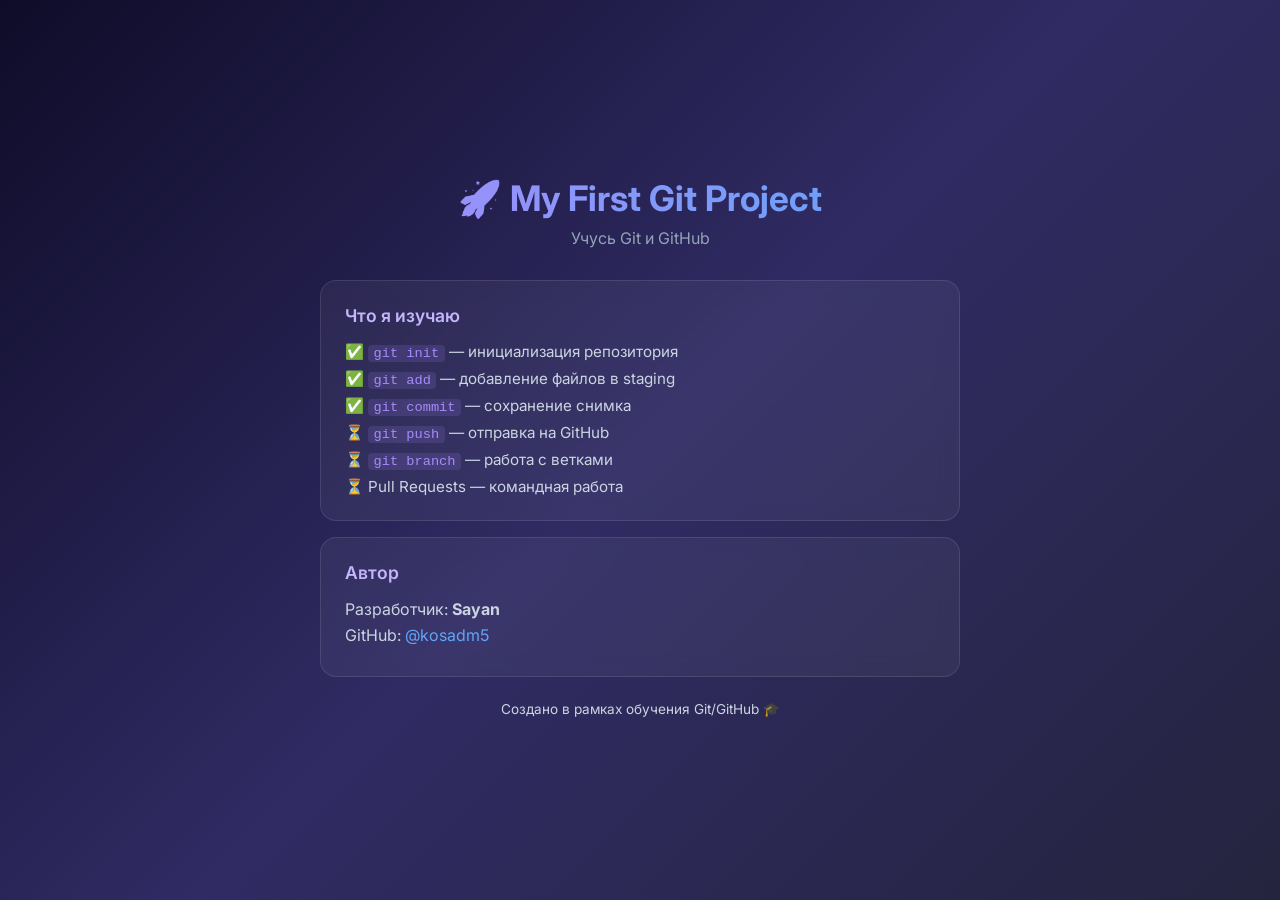
<file: index.html>
<!DOCTYPE html>
<html lang="ru">
<head>
  <meta charset="UTF-8" />
  <meta name="viewport" content="width=device-width, initial-scale=1.0" />
  <title>My First Git Project</title>
  <link rel="stylesheet" href="style.css" />
</head>
<body>
  <div class="container">
    <header>
      <h1>🚀 My First Git Project</h1>
      <p class="subtitle">Учусь Git и GitHub</p>
    </header>

    <main>
      <section class="card">
        <h2>Что я изучаю</h2>
        <ul>
          <li>✅ <code>git init</code> — инициализация репозитория</li>
          <li>✅ <code>git add</code> — добавление файлов в staging</li>
          <li>✅ <code>git commit</code> — сохранение снимка</li>
          <li>⏳ <code>git push</code> — отправка на GitHub</li>
          <li>⏳ <code>git branch</code> — работа с ветками</li>
          <li>⏳ Pull Requests — командная работа</li>
        </ul>
      </section>

      <section class="card">
        <h2>Автор</h2>
        <p>Разработчик: <strong>Sayan</strong></p>
        <p>GitHub: <a href="https://github.com/kosadm5" target="_blank">@kosadm5</a></p>
      </section>
    </main>

    <footer>
      <p>Создано в рамках обучения Git/GitHub 🎓</p>
    </footer>
  </div>
</body>
</html>
</file>
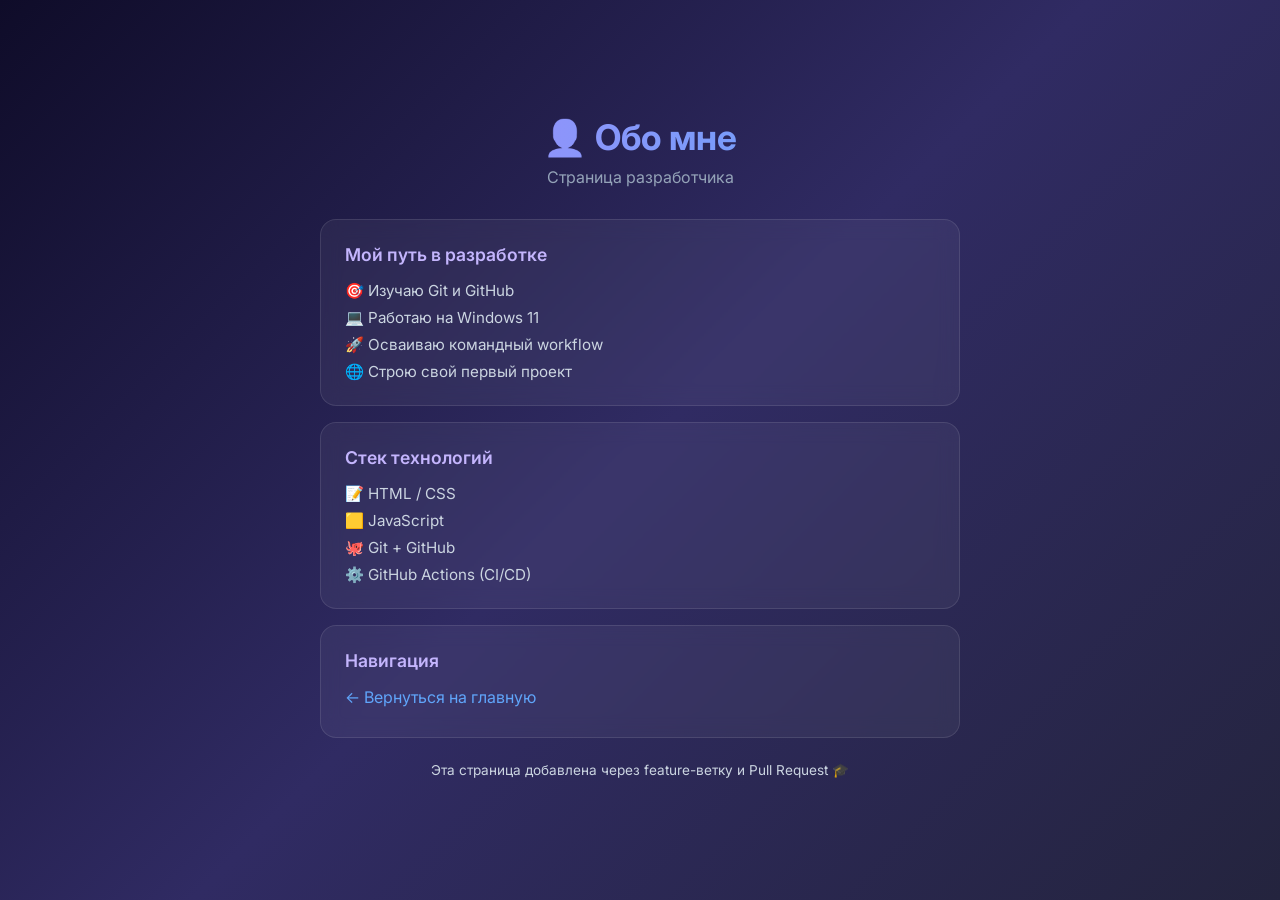
<file: about.html>
<!DOCTYPE html>
<html lang="ru">

<head>
    <meta charset="UTF-8" />
    <meta name="viewport" content="width=device-width, initial-scale=1.0" />
    <title>About — My First Git Project</title>
    <link rel="stylesheet" href="style.css" />
</head>

<body>
    <div class="container">
        <header>
            <h1>👤 Обо мне</h1>
            <p class="subtitle">Страница разработчика</p>
        </header>

        <main>
            <section class="card">
                <h2>Мой путь в разработке</h2>
                <ul>
                    <li>🎯 Изучаю Git и GitHub</li>
                    <li>💻 Работаю на Windows 11</li>
                    <li>🚀 Осваиваю командный workflow</li>
                    <li>🌐 Строю свой первый проект</li>
                </ul>
            </section>

            <section class="card">
                <h2>Стек технологий</h2>
                <ul>
                    <li>📝 HTML / CSS</li>
                    <li>🟨 JavaScript</li>
                    <li>🐙 Git + GitHub</li>
                    <li>⚙️ GitHub Actions (CI/CD)</li>
                </ul>
            </section>

            <section class="card">
                <h2>Навигация</h2>
                <p><a href="index.html">← Вернуться на главную</a></p>
            </section>
        </main>

        <footer>
            <p>Эта страница добавлена через feature-ветку и Pull Request 🎓</p>
        </footer>
    </div>
</body>

</html>
</file>
<file: style.css>
@import url('https://fonts.googleapis.com/css2?family=Inter:wght@400;500;700&display=swap');

*, *::before, *::after {
  box-sizing: border-box;
  margin: 0;
  padding: 0;
}

body {
  font-family: 'Inter', sans-serif;
  background: linear-gradient(135deg, #0f0c29, #302b63, #24243e);
  min-height: 100vh;
  color: #e2e8f0;
  display: flex;
  align-items: center;
  justify-content: center;
  padding: 2rem;
}

.container {
  max-width: 640px;
  width: 100%;
}

header {
  text-align: center;
  margin-bottom: 2rem;
}

h1 {
  font-size: 2.2rem;
  font-weight: 700;
  background: linear-gradient(90deg, #a78bfa, #60a5fa);
  -webkit-background-clip: text;
  -webkit-text-fill-color: transparent;
  margin-bottom: 0.5rem;
}

.subtitle {
  color: #94a3b8;
  font-size: 1rem;
}

.card {
  background: rgba(255, 255, 255, 0.05);
  backdrop-filter: blur(10px);
  border: 1px solid rgba(255, 255, 255, 0.1);
  border-radius: 16px;
  padding: 1.5rem;
  margin-bottom: 1rem;
  transition: transform 0.2s ease, box-shadow 0.2s ease;
}

.card:hover {
  transform: translateY(-2px);
  box-shadow: 0 8px 30px rgba(167, 139, 250, 0.15);
}

h2 {
  font-size: 1.1rem;
  font-weight: 600;
  color: #c4b5fd;
  margin-bottom: 1rem;
}

ul {
  list-style: none;
  display: flex;
  flex-direction: column;
  gap: 0.5rem;
}

li {
  font-size: 0.95rem;
  color: #cbd5e1;
}

code {
  background: rgba(167, 139, 250, 0.15);
  color: #a78bfa;
  padding: 0.1em 0.4em;
  border-radius: 4px;
  font-size: 0.9em;
  font-family: 'Courier New', monospace;
}

p {
  color: #cbd5e1;
  margin-bottom: 0.4rem;
}

a {
  color: #60a5fa;
  text-decoration: none;
}

a:hover {
  text-decoration: underline;
}

footer {
  text-align: center;
  margin-top: 1.5rem;
  color: #64748b;
  font-size: 0.85rem;
}
</file>
